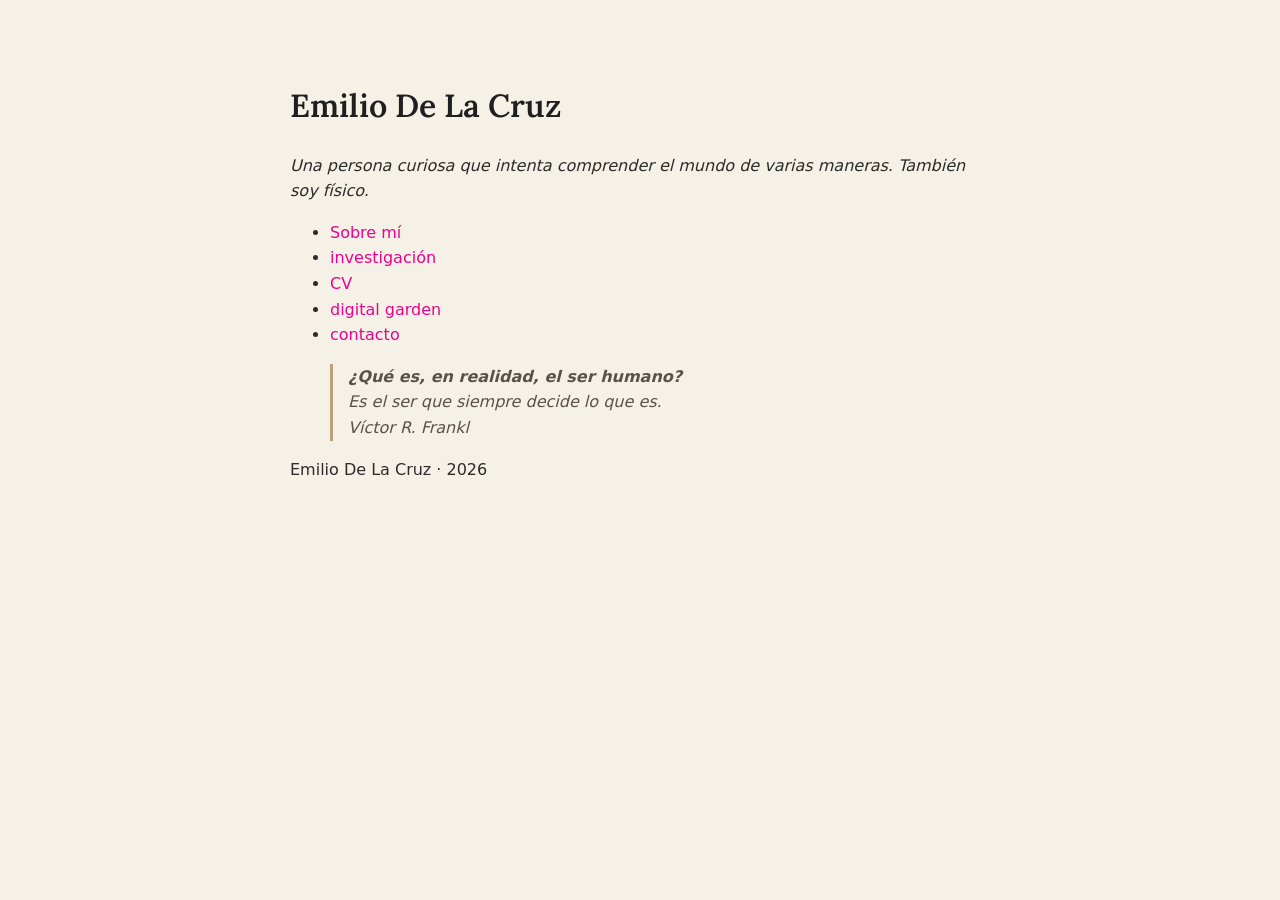
<file: index.html>
<!doctype html>
<html lang="es">
    <head>
        <meta charset="utf-8" />
        <title>Emilio De La Cruz</title>
        <link rel="stylesheet" href="style.css" />
        <script src="theme.js" defer></script>
    </head>

    <body>
        <!--<button id="theme-toggle">cambiar tema</button>-->
        <main style="max-width: 700px; margin: 80px auto; font-family: system-ui; line-height: 1.6">
            <h1>Emilio De La Cruz</h1>

            <p><em>Una persona curiosa que intenta comprender el mundo de varias maneras. También soy físico.</em></p>

            <ul>
                <li><a href="about.html">Sobre mí</a></li>
                <li><a href="research.html">investigación</a></li>
                <li><a href="CV.pdf">CV</a></li>
                <li><a href="digital-garden.html">digital garden</a></li>
                <li><a href="contact.html">contacto</a></li>
            </ul>

            <blockquote>
                <p>
                    <strong>¿Qué es, en realidad, el ser humano?</strong><br />
                    <em>Es el ser que siempre decide lo que es.</em><br />
                    Víctor R. Frankl
                </p>
            </blockquote>

            <p>Emilio De La Cruz · 2026</p>
        </main>
    </body>
</html>
</file>
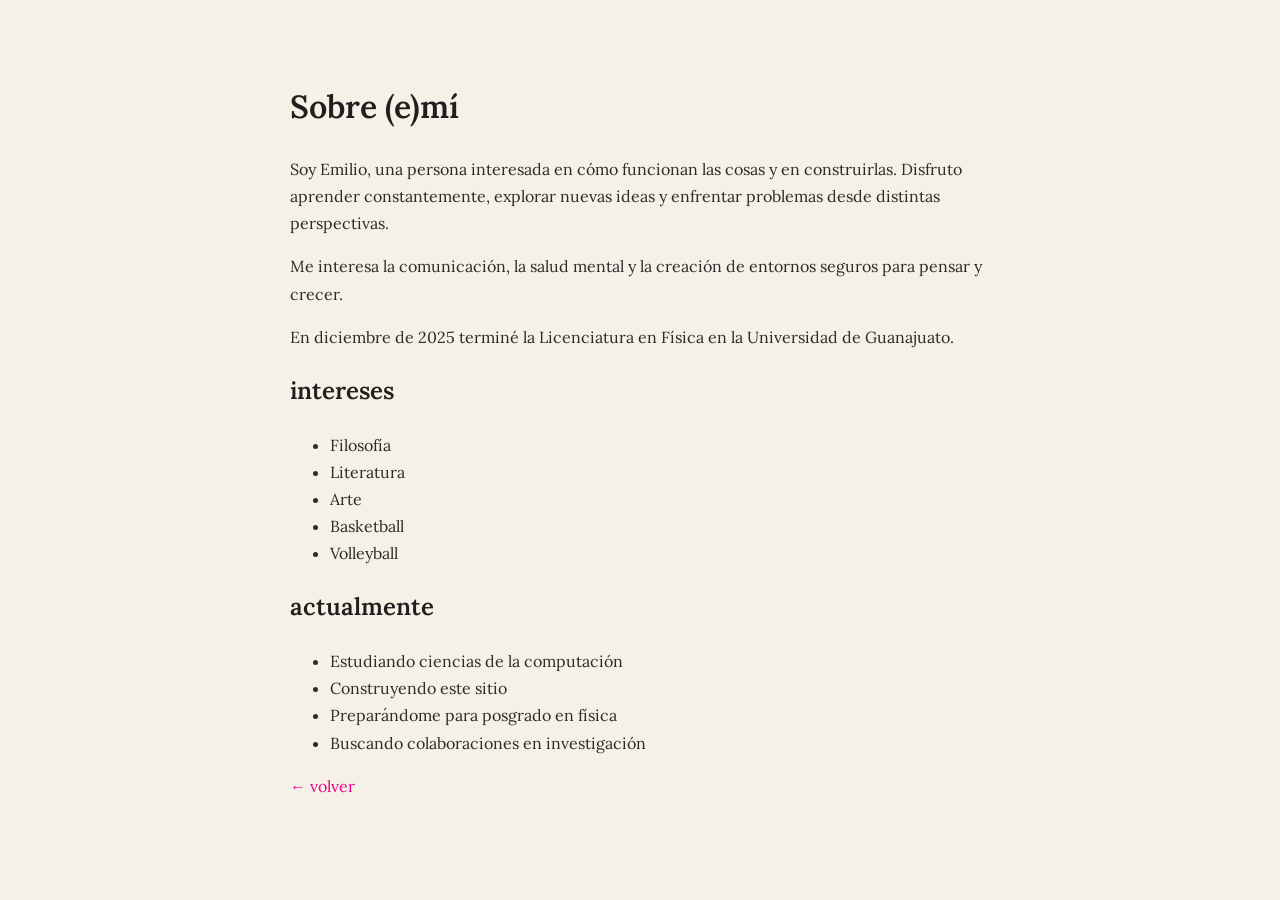
<file: about.html>
<!doctype html>
<html lang="es">
    <head>
        <meta charset="utf-8" />
        <title>Sobre mí</title>
        <link rel="stylesheet" href="style.css"/>
    </head>

    <body>
        <main class="container">
            <h1>Sobre (e)mí</h1>

            <p>
                Soy Emilio, una persona interesada en cómo funcionan las cosas y en construirlas. Disfruto aprender
                constantemente, explorar nuevas ideas y enfrentar problemas desde distintas perspectivas.
            </p>

            <p>Me interesa la comunicación, la salud mental y la creación de entornos seguros para pensar y crecer.</p>

            <p>En diciembre de 2025 terminé la Licenciatura en Física en la Universidad de Guanajuato.</p>

            <h2>intereses</h2>

            <ul>
                <li>Filosofía</li>
                <li>Literatura</li>
                <li>Arte</li>
                <li>Basketball</li>
                <li>Volleyball</li>
            </ul>

            <h2>actualmente</h2>

            <ul>
                <li>Estudiando ciencias de la computación</li>
                <li>Construyendo este sitio</li>
                <li>Preparándome para posgrado en física</li>
                <li>Buscando colaboraciones en investigación</li>
            </ul>

            <p><a href="index.html">← volver</a></p>
        </main>
    </body>
</html>
</file>
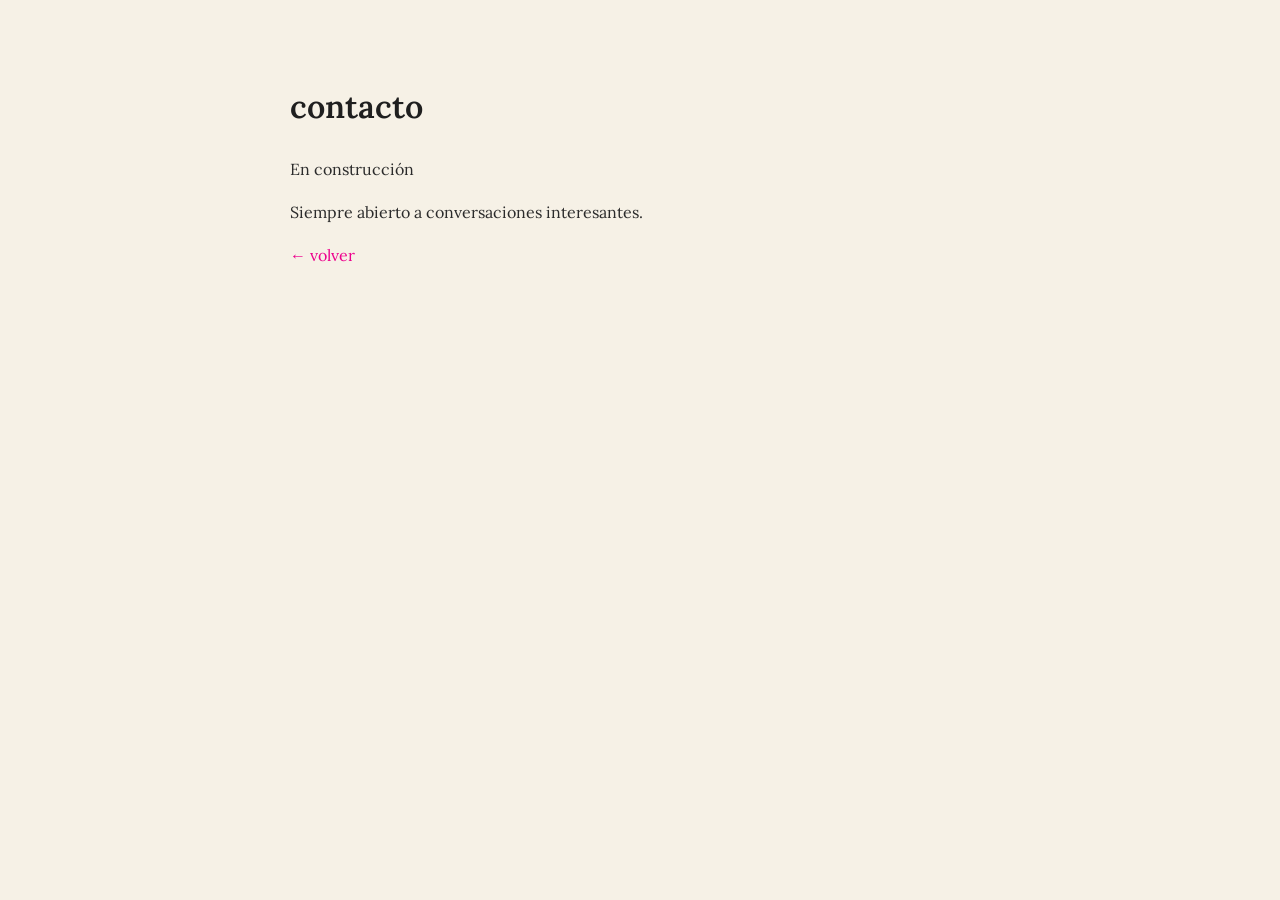
<file: contact.html>
<!doctype html>
<html lang="es">
    <head>
        <meta charset="utf-8" />
        <title>Contacto</title>
        <link rel="stylesheet" href="style.css" />
    </head>

    <body>
        <main class="container">
            <h1>contacto</h1>

            <p>En construcción</p>
            </ul>

            <p>Siempre abierto a conversaciones interesantes.</p>

            <p><a href="index.html">← volver</a></p>
        </main>
    </body>
</html>
</file>
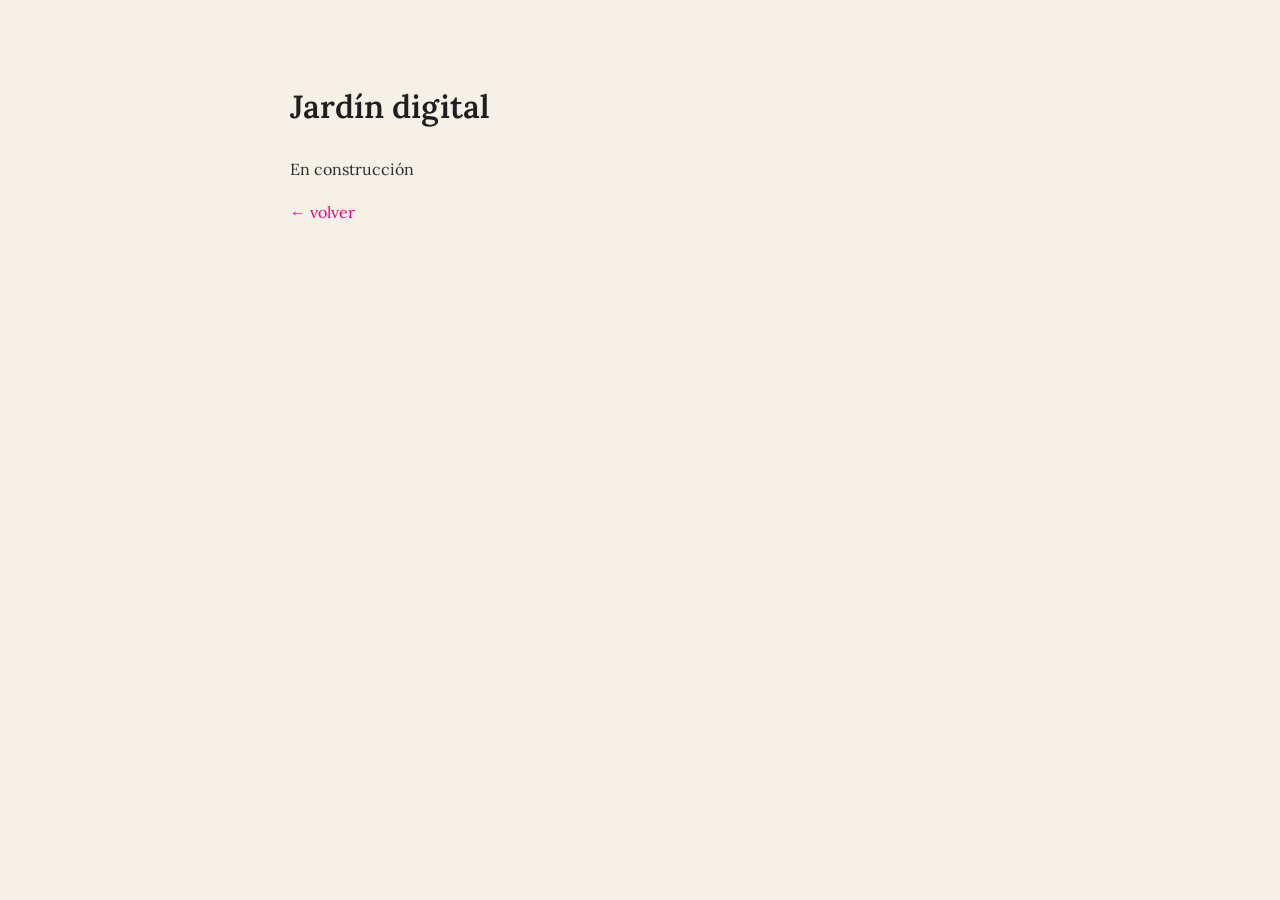
<file: digital-garden.html>
<!doctype html>
<html lang="es">
    <head>
        <meta charset="utf-8" />
        <title>Digital Garden</title>
        <link rel="stylesheet" href="style.css" />
    </head>

    <body>
        <main class="container">
            <h1>Jardín digital</h1>

            <p>En construcción</p>
            <p><a href="index.html">← volver</a></p>
        </main>
    </body>
</html>
</file>
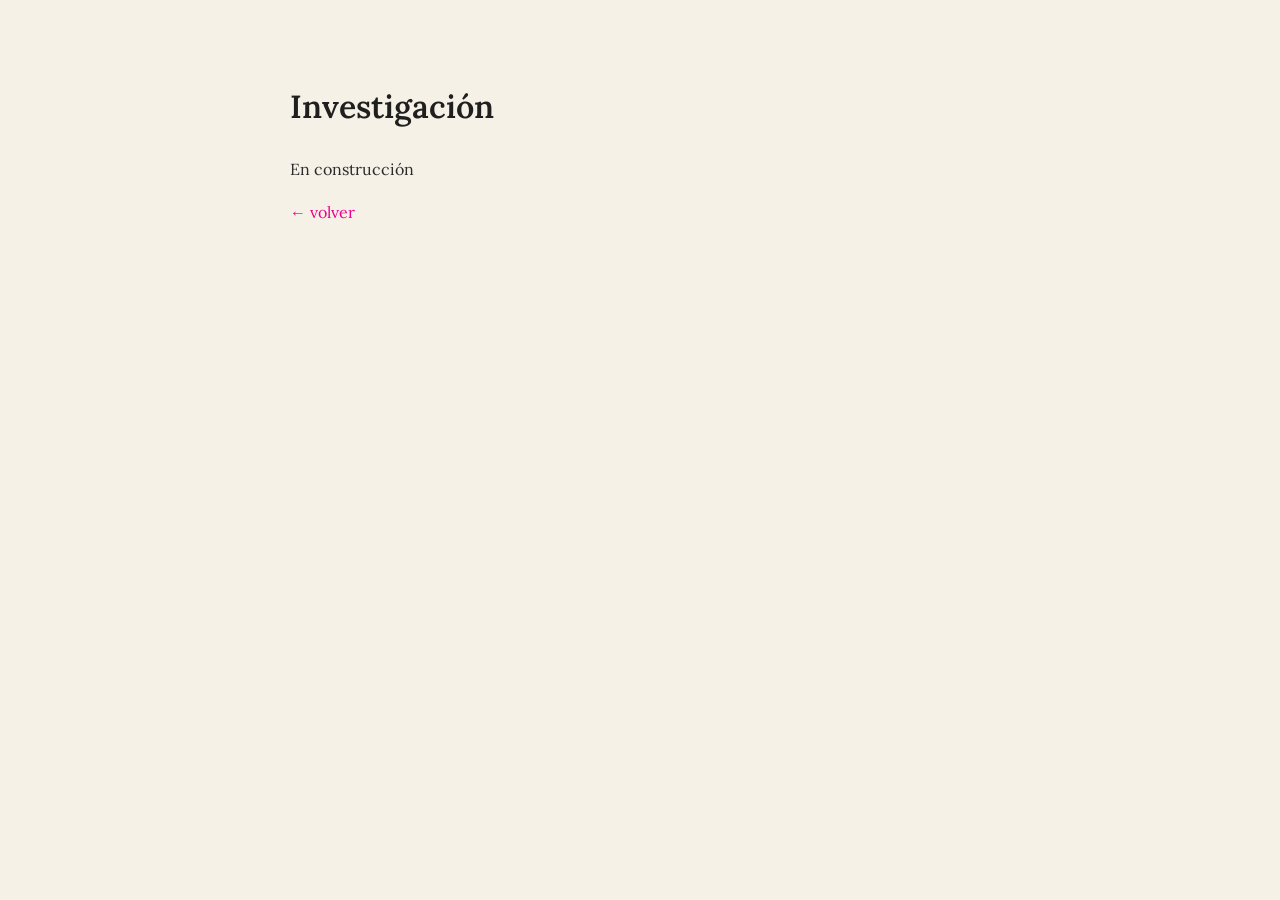
<file: research.html>
<!doctype html>
<html lang="es">
    <head>
        <meta charset="utf-8" />
        <title>Research</title>
        <link rel="stylesheet" href="style.css" />
    </head>

    <body>
        <main class="container">
            <h1>Investigación</h1>

            <p>En construcción</p>
            <p><a href="index.html">← volver</a></p>
        </main>
    </body>
</html>
</file>
<file: style.css>
@import url("https://fonts.googleapis.com/css2?family=Lora:wght@400;500;600&family=IBM+Plex+Mono:wght@400;500&display=swap");

#theme-toggle {
  position: fixed;
  top: 20px;
  right: 20px;
  z-index: 1000;

  padding: 8px 12px;
  border: 1px solid #ccc;
  background: transparent;
  cursor: pointer;
}

/* =========================
   BASE (CLARO POR DEFECTO)
========================= */

body {
  max-width: 700px;
  margin: 80px auto;
  padding: 0 20px;

  font-family: "Lora", serif;
  line-height: 1.7;

  background: #f6f1e6;
  color: #2b2b2b;

  -webkit-font-smoothing: antialiased;
  text-rendering: optimizeLegibility;
}

/* LINKS (CLARO = ROSA) */
a {
  color: #ED008D;
  text-decoration: none;
}

a:hover {
  text-decoration: underline;
}

/* títulos */
h1, h2, h3 {
  font-family: "Lora", serif;
  font-weight: 600;
  color: #1f1f1f;
}

/* citas */
blockquote {
  border-left: 3px solid #b9a27a;
  padding-left: 15px;
  color: #5a5246;
  font-style: italic;
}

/* código */
code, pre {
  font-family: "IBM Plex Mono", monospace;
  background: #efe7d6;
  padding: 2px 5px;
  border-radius: 4px;
}

/* separador */
hr {
  border: none;
  border-top: 1px solid #d2c6b3;
  margin: 30px 0;
}

/* =========================
   MODO OSCURO (override)
   activa con: class="dark"
========================= */

body.dark {
  background: #0f0f0f;
  color: #eaeaea;
}

/* LINKS OSCURO = AZUL (tu original) */
body.dark a {
  color: #7aa2f7;
}

body.dark h1,
body.dark h2,
body.dark h3 {
  color: #ffffff;
}

body.dark blockquote {
  border-left: 3px solid #555;
  color: #aaa;
}

body.dark code,
body.dark pre {
  background: #1a1a1a;
}

body.dark #theme-toggle {
  border: 1px solid #444;
  background: #1a1a1a;
  color: #eaeaea;
}
</file>
